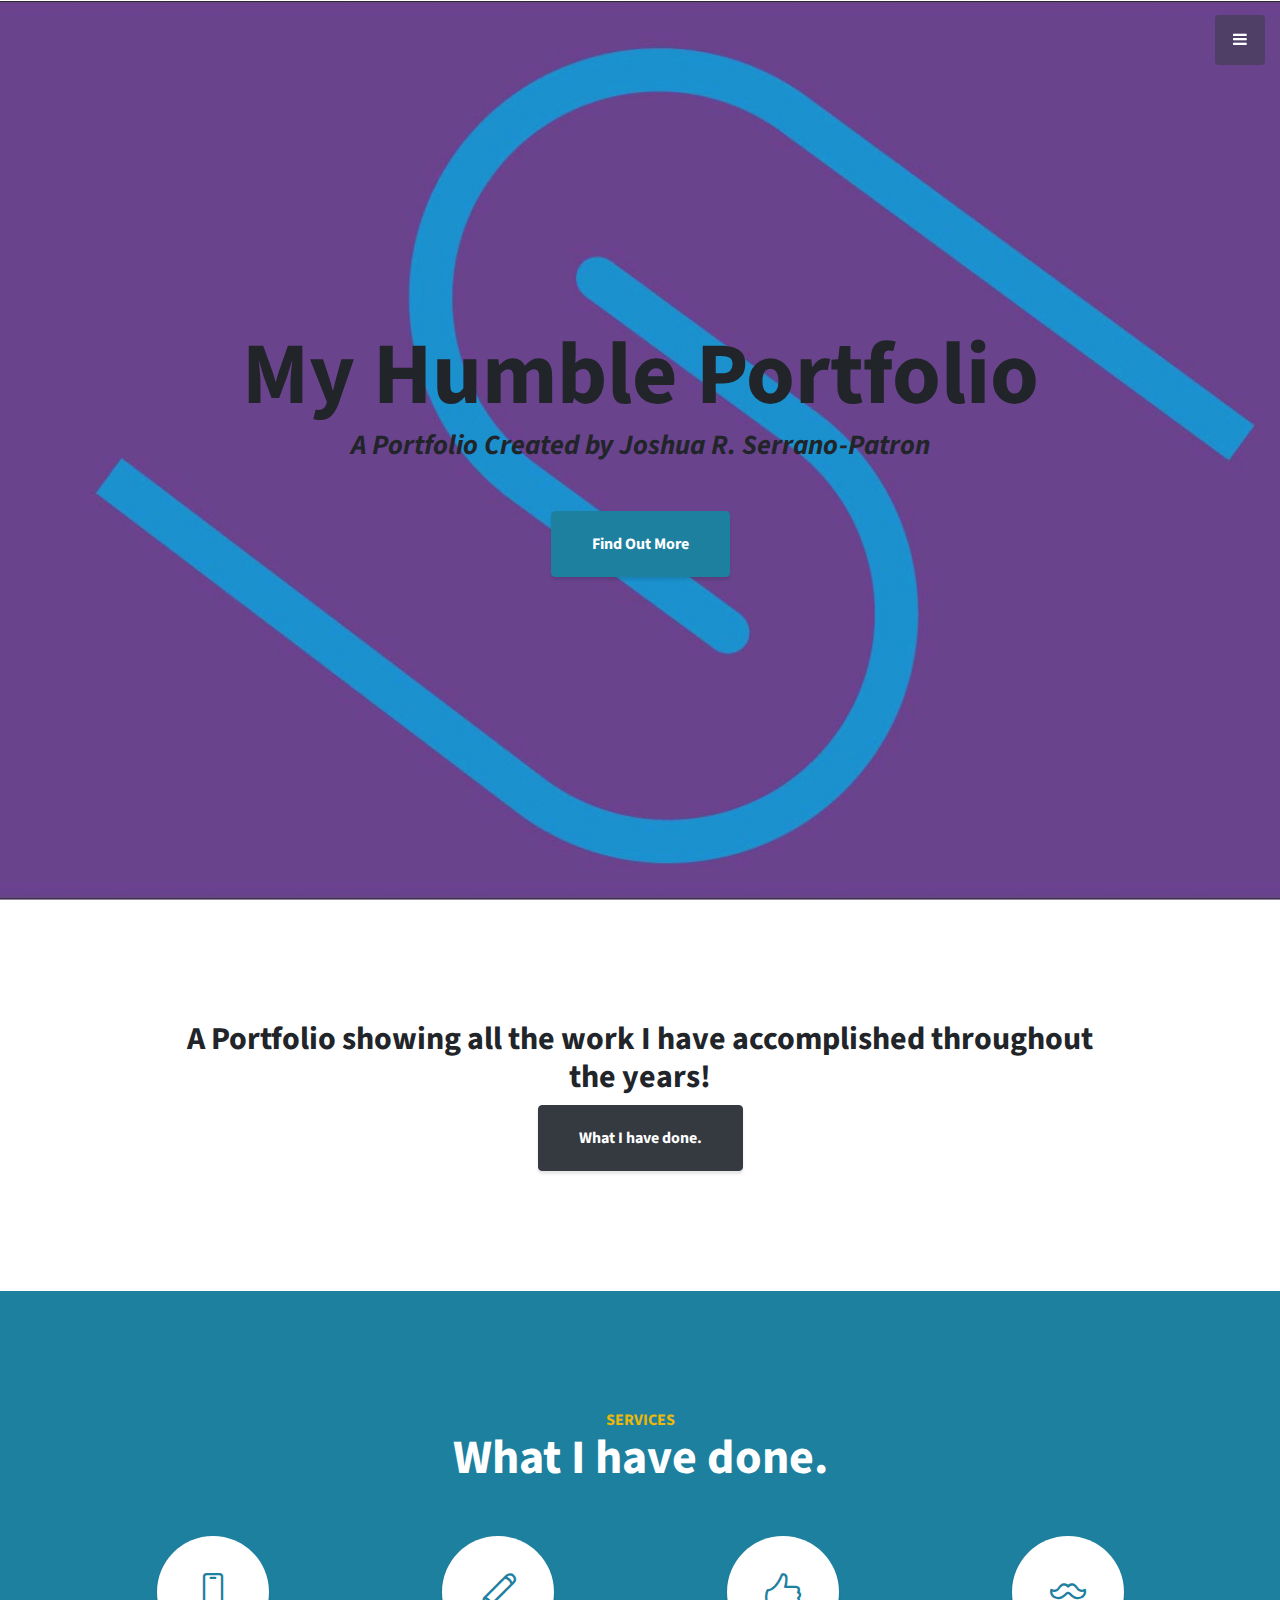
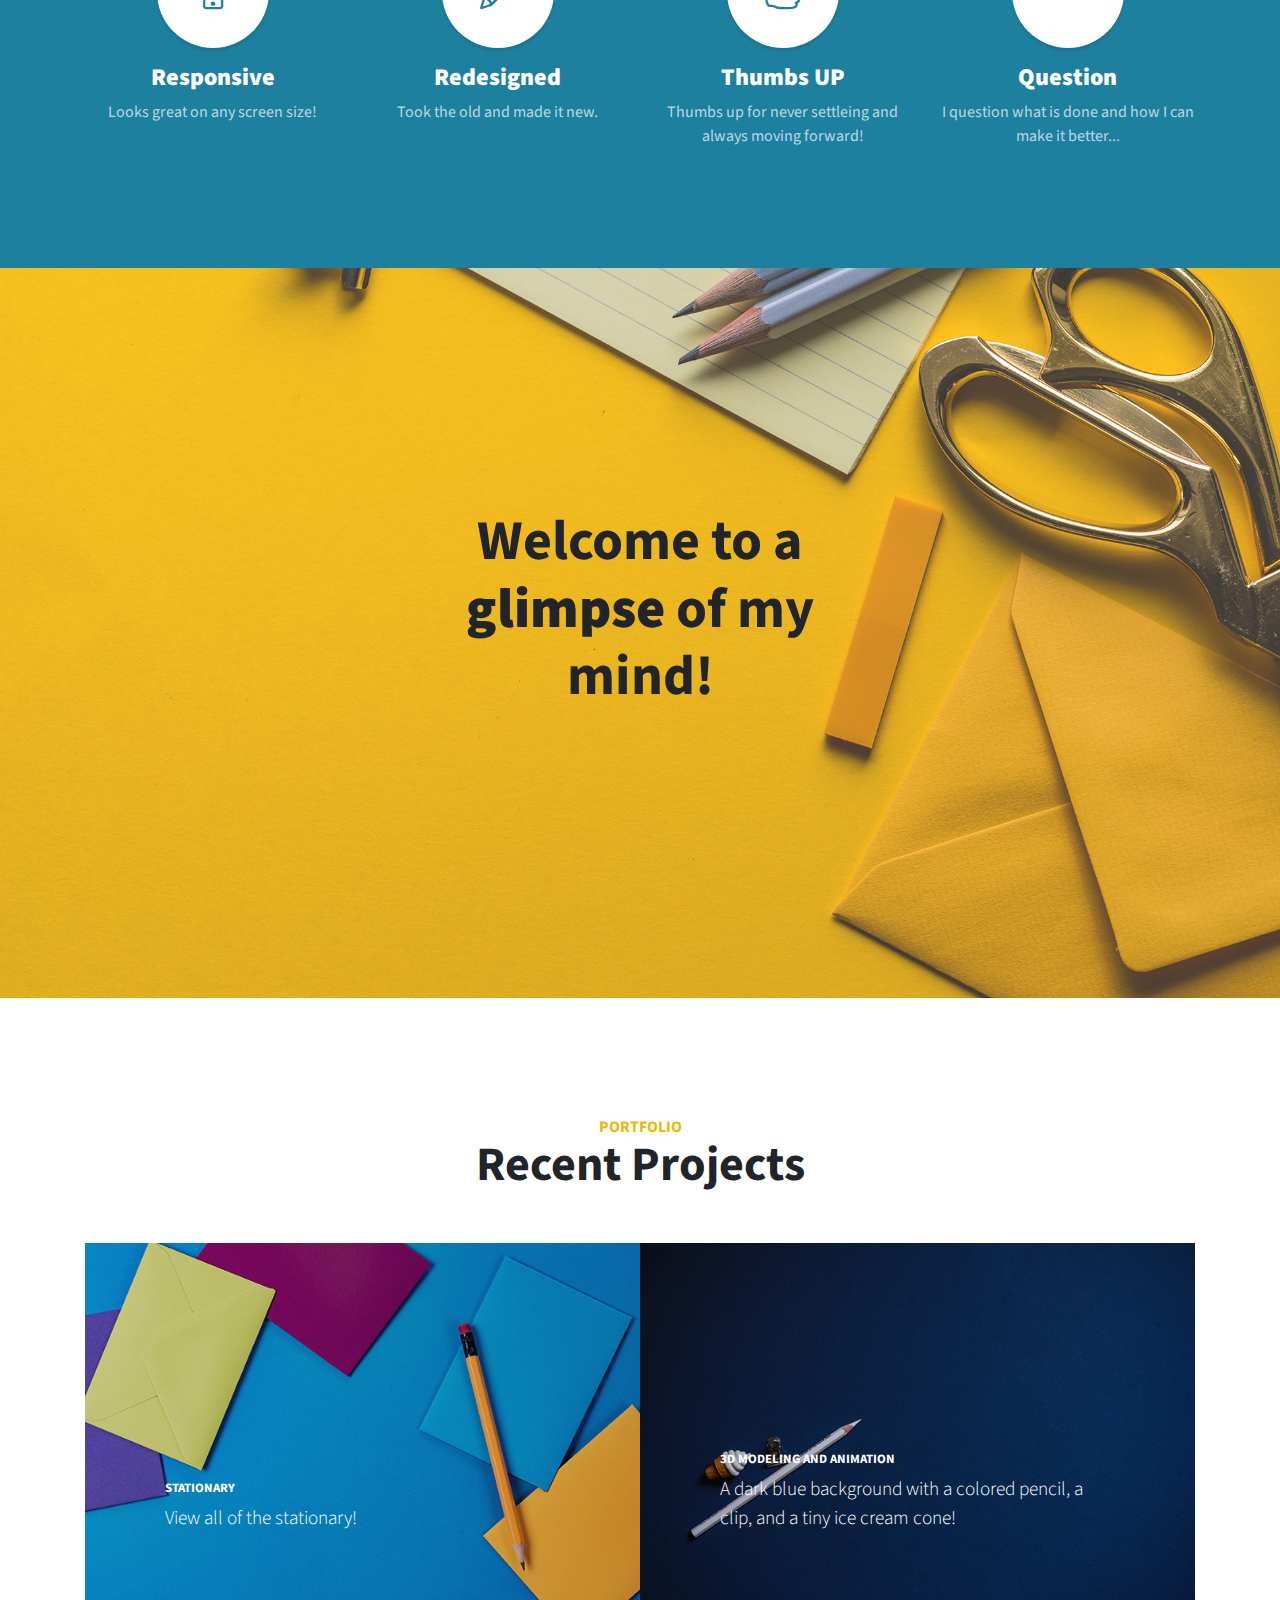
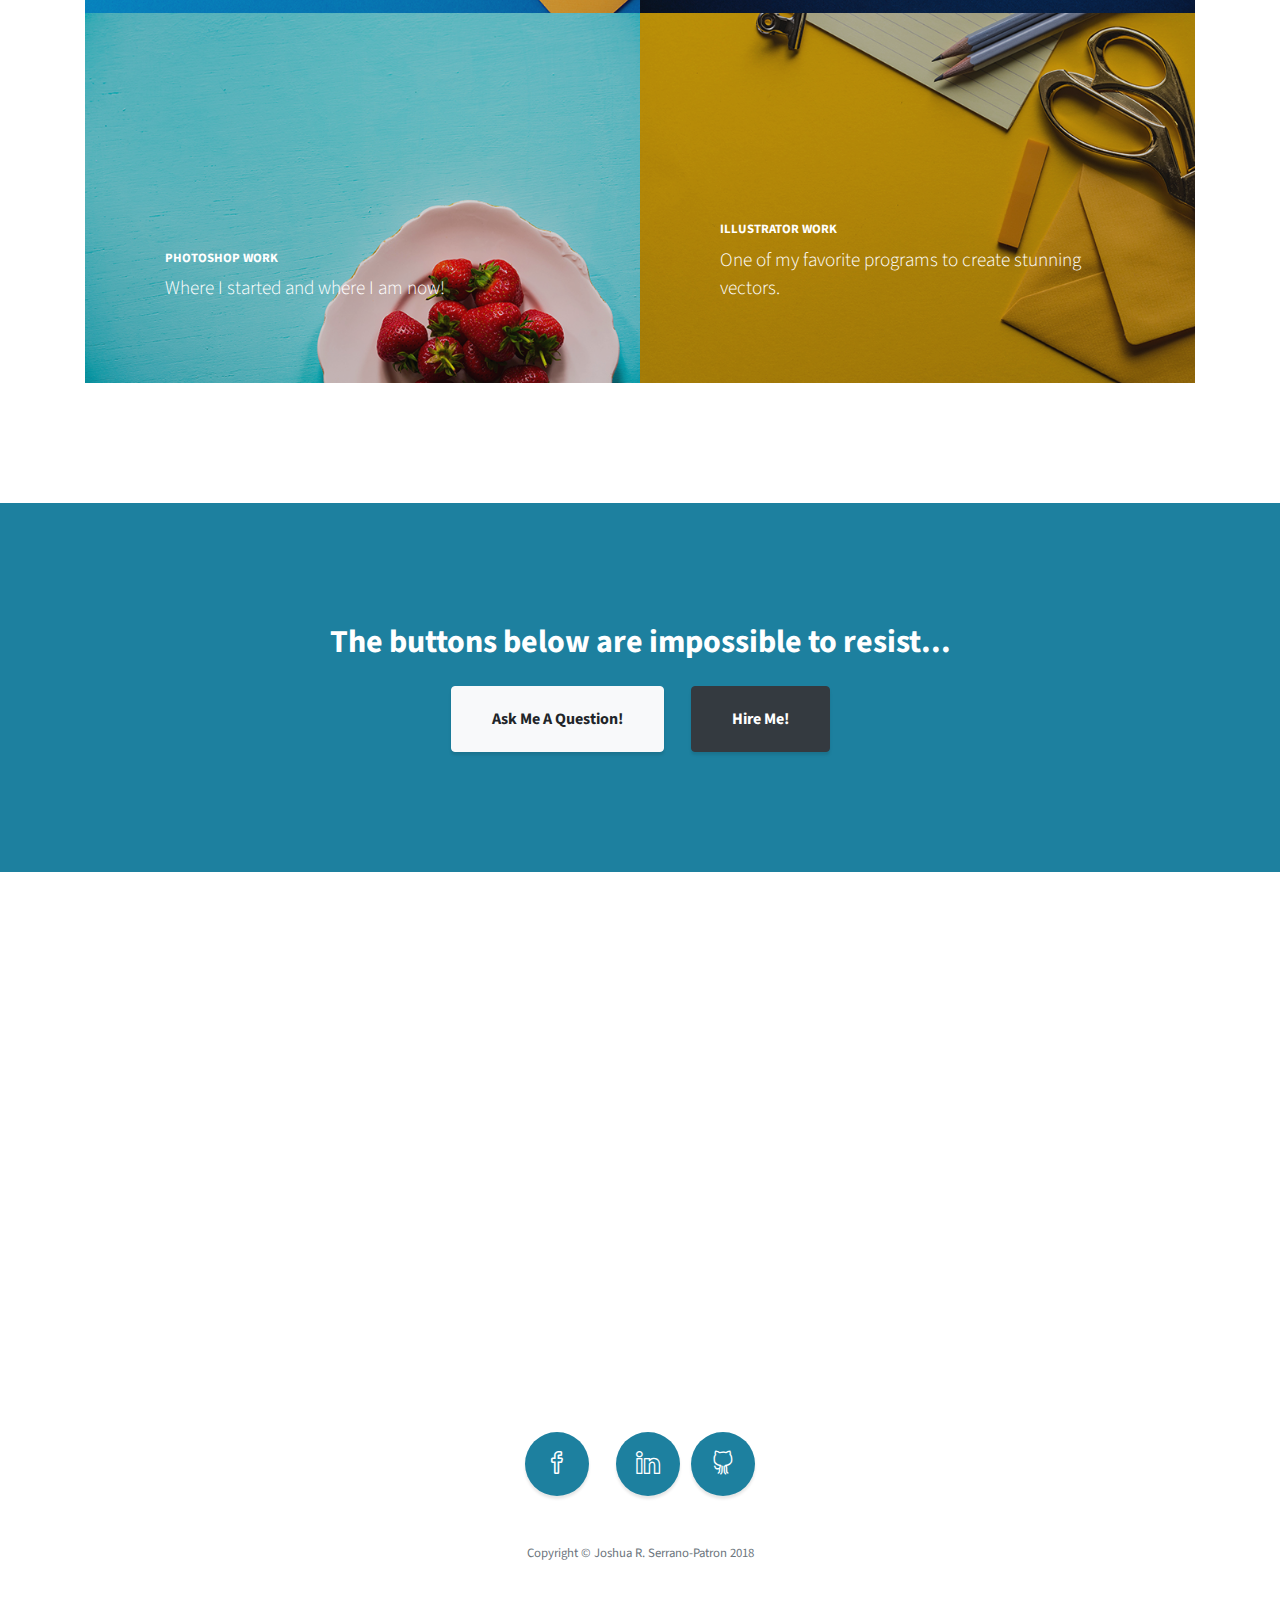
<file: index.html>
<!DOCTYPE html>
<html lang="en">

  <head>

    <meta charset="utf-8">
    <meta name="viewport" content="width=device-width, initial-scale=1, shrink-to-fit=no">
    <meta name="description" content="">
    <meta name="author" content="">

    <title>JRSP Portfolio</title>

    <!-- Bootstrap Core CSS -->
    <link href="vendor/bootstrap/css/bootstrap.min.css" rel="stylesheet">

    <!-- Custom Fonts -->
    <link href="vendor/font-awesome/css/font-awesome.min.css" rel="stylesheet" type="text/css">
    <link href="https://fonts.googleapis.com/css?family=Source+Sans+Pro:300,400,700,300italic,400italic,700italic" rel="stylesheet" type="text/css">
    <link href="vendor/simple-line-icons/css/simple-line-icons.css" rel="stylesheet">

    <!-- Custom CSS -->
    <link href="css/stylish-portfolio.min.css" rel="stylesheet">

  </head>

  <body id="page-top">
    <!-- Navigation -->
    <a class="menu-toggle rounded" href="#">
      <i class="fa fa-bars"></i>
    </a>
    <nav id="sidebar-wrapper">
      <ul class="sidebar-nav">
        <li class="sidebar-brand">
          <a class="js-scroll-trigger" href="#page-top">My Portfolio</a>
        </li>
        <li class="sidebar-nav-item">
          <a class="js-scroll-trigger" href="#page-top">Home</a>
        </li>
        <li class="sidebar-nav-item">
          <a class="js-scroll-trigger" href="#about">About</a>
        </li>
        <li class="sidebar-nav-item">
          <a class="js-scroll-trigger" href="#services">Services</a>
        </li>
        <li class="sidebar-nav-item">
          <a class="js-scroll-trigger" href="#portfolio">Portfolio</a>
        </li>
        <li class="sidebar-nav-item">
          <a class="js-scroll-trigger" href="#contact">Contact</a>
        </li>
      </ul>
    </nav>

    <!-- Header -->
    <header class="masthead d-flex">
      <div class="container text-center my-auto">
        <h1 id="heading">My Humble Portfolio</h1>
        <h3 class="mb-5">
          <em>A Portfolio Created by Joshua R. Serrano-Patron</em>
        </h3>
        <a class="btn btn-primary btn-xl js-scroll-trigger" href="#about">Find Out More</a>
      </div>
      <div class="overlay"></div>
    </header>

    <!-- About -->
    <section class="content-section -light" id="about">
      <div class="container text-center">
        <div class="row">
          <div class="col-lg-10 mx-auto">
            <h2>A Portfolio showing all the work I have accomplished throughout the years!</h2>
            <a class="btn btn-dark btn-xl js-scroll-trigger" href="#services">What I have done.</a>
          </div>
        </div>
      </div>
    </section>

    <!-- Services -->
    <section class="content-section bg-primary text-white text-center" id="services">
      <div class="container">
        <div class="content-section-heading">
          <h3 class="text-secondary mb-0">Services</h3>
          <h2 class="mb-5">What I have done.</h2>
        </div>
        <div class="row">
          <div class="col-lg-3 col-md-6 mb-5 mb-lg-0">
            <span class="service-icon rounded-circle mx-auto mb-3">
              <i class="icon-screen-smartphone"></i>
            </span>
            <h4>
              <strong>Responsive</strong>
            </h4>
            <p class="text-faded mb-0">Looks great on any screen size!</p>
          </div>
          <div class="col-lg-3 col-md-6 mb-5 mb-lg-0">
            <span class="service-icon rounded-circle mx-auto mb-3">
              <i class="icon-pencil"></i>
            </span>
            <h4>
              <strong>Redesigned</strong>
            </h4>
            <p class="text-faded mb-0">Took the old and made it new.</p>
          </div>
          <div class="col-lg-3 col-md-6 mb-5 mb-md-0">
            <span class="service-icon rounded-circle mx-auto mb-3">
              <i class="icon-like"></i>
            </span>
            <h4>
              <strong>Thumbs UP</strong>
            </h4>
            <p class="text-faded mb-0">Thumbs up for never settleing and always moving forward!</p>
          </div>
          <div class="col-lg-3 col-md-6">
            <span class="service-icon rounded-circle mx-auto mb-3">
              <i class="icon-mustache"></i>
            </span>
            <h4>
              <strong>Question</strong>
            </h4>
            <p class="text-faded mb-0">I question what is done and how I can make it better...</p>
          </div>
        </div>
      </div>
    </section>

    <!-- Callout -->
    <section class="callout">
      <div class="container text-center">
        <h2 class="mx-auto mb-5">Welcome to a <strong>glimpse </strong> of my mind!</h2>
      </div>
    </section>

    <!-- Portfolio -->
    <section class="content-section" id="portfolio">
      <div class="container">
        <div class="content-section-heading text-center">
          <h3 class="text-secondary mb-0">Portfolio</h3>
          <h2 class="mb-5">Recent Projects</h2>
        </div>
        <div class="row no-gutters">
          <div class="col-lg-6">
            <a class="portfolio-item" href="stationary.html">
              <span class="caption">
                <span class="caption-content">
                  <h2>Stationary</h2>
                  <p class="mb-0">View all of the stationary!</p>
                </span>
              </span>
              <img class="img-fluid" src="img/portfolio-1.jpg" alt="">
            </a>
          </div>
          <div class="col-lg-6">
            <a class="portfolio-item" href="3dmodeling.html">
              <span class="caption">
                <span class="caption-content">
                  <h2>3D Modeling and Animation</h2>
                  <p class="mb-0">A dark blue background with a colored pencil, a clip, and a tiny ice cream cone!</p>
                </span>
              </span>
              <img class="img-fluid" src="img/portfolio-2.jpg" alt="">
            </a>
          </div>
          <div class="col-lg-6">
            <a class="portfolio-item" href="photoshop.html">
              <span class="caption">
                <span class="caption-content">
                  <h2>Photoshop Work</h2>
                  <p class="mb-0"> Where I started and where I am now!</p>
                </span>
              </span>
              <img class="img-fluid" src="img/portfolio-3.jpg" alt="">
            </a>
          </div>
          <div class="col-lg-6">
            <a class="portfolio-item" href="illustrator.html">
              <span class="caption">
                <span class="caption-content">
                  <h2>Illustrator Work</h2>
                  <p class="mb-0">One of my favorite programs to create stunning vectors.</p>
                </span>
              </span>
              <img class="img-fluid" src="img/portfolio-4.jpg" alt="">
            </a>
          </div>
        </div>
      </div>
    </section>

    <!-- Call to Action -->
    <section class="content-section bg-primary text-white">
      <div class="container text-center">
        <h2 class="mb-4">The buttons below are impossible to resist...</h2>
        <a href="#" class="btn btn-xl btn-light mr-4">Ask Me A Question!</a>
        <a href="contactme.html" class="btn btn-xl btn-dark">Hire Me!</a>
      </div>
    </section>

    <!-- Map -->
    <section id="contact" class="map">
      <iframe width="100%" height="100%" frameborder="0" scrolling="no" marginheight="0" marginwidth="0" src="https://maps.google.com/maps?f=q&amp;source=s_q&amp;hl=en&amp;geocode=&amp;q=Twitter,+Inc.,+Market+Street,+San+Francisco,+CA&amp;aq=0&amp;oq=twitter&amp;sll=28.659344,-81.187888&amp;sspn=0.128789,0.264187&amp;ie=UTF8&amp;hq=Twitter,+Inc.,+Market+Street,+San+Francisco,+CA&amp;t=m&amp;z=15&amp;iwloc=A&amp;output=embed"></iframe>
      <br/>
      <small>
        <a href="https://maps.google.com/maps?f=q&amp;source=embed&amp;hl=en&amp;geocode=&amp;q=Twitter,+Inc.,+Market+Street,+San+Francisco,+CA&amp;aq=0&amp;oq=twitter&amp;sll=28.659344,-81.187888&amp;sspn=0.128789,0.264187&amp;ie=UTF8&amp;hq=Twitter,+Inc.,+Market+Street,+San+Francisco,+CA&amp;t=m&amp;z=15&amp;iwloc=A"></a>
      </small>
    </section>

    <!-- Footer -->
    <footer class="footer text-center">
      <div class="container">
        <ul class="list-inline mb-5">
          <li class="list-inline-item">
            <a class="social-link rounded-circle text-white mr-3" href="#">
              <i class="icon-social-facebook"></i>
            </a>
          </li>
          <li class="list-inline-item">
            <a class="social-link rounded-circle text-white" href="https://www.linkedin.com/in/joshua-serrano-patron/">
              <i class="icon-social-linkedin"></i>
            </a>
          </li>
          <li class="list-inline-item">
            <a class="social-link rounded-circle text-white" href="https://github.com/jrspxjosh">
              <i class="icon-social-github"></i>
            </a>
          </li>
        </ul>
        <p class="text-muted small mb-0">Copyright &copy; Joshua R. Serrano-Patron 2018</p>
      </div>
    </footer>

    <!-- Scroll to Top Button-->
    <a class="scroll-to-top rounded js-scroll-trigger" href="#page-top">
      <i class="fa fa-angle-up"></i>
    </a>

    <!-- Bootstrap core JavaScript -->
    <script src="vendor/jquery/jquery.min.js"></script>
    <script src="vendor/bootstrap/js/bootstrap.bundle.min.js"></script>

    <!-- Plugin JavaScript -->
    <script src="vendor/jquery-easing/jquery.easing.min.js"></script>

    <!-- Custom scripts for this template -->
    <script src="js/stylish-portfolio.min.js"></script>

  </body>

</html>
</file>
<file: vendor/simple-line-icons/css/simple-line-icons.css>
@font-face {
  font-family: 'simple-line-icons';
  src: url('../fonts/Simple-Line-Icons.eot?v=2.4.0');
  src: url('../fonts/Simple-Line-Icons.eot?v=2.4.0#iefix') format('embedded-opentype'), url('../fonts/Simple-Line-Icons.woff2?v=2.4.0') format('woff2'), url('../fonts/Simple-Line-Icons.ttf?v=2.4.0') format('truetype'), url('../fonts/Simple-Line-Icons.woff?v=2.4.0') format('woff'), url('../fonts/Simple-Line-Icons.svg?v=2.4.0#simple-line-icons') format('svg');
  font-weight: normal;
  font-style: normal;
}
/*
 Use the following CSS code if you want to have a class per icon.
 Instead of a list of all class selectors, you can use the generic [class*="icon-"] selector, but it's slower:
*/
.icon-user,
.icon-people,
.icon-user-female,
.icon-user-follow,
.icon-user-following,
.icon-user-unfollow,
.icon-login,
.icon-logout,
.icon-emotsmile,
.icon-phone,
.icon-call-end,
.icon-call-in,
.icon-call-out,
.icon-map,
.icon-location-pin,
.icon-direction,
.icon-directions,
.icon-compass,
.icon-layers,
.icon-menu,
.icon-list,
.icon-options-vertical,
.icon-options,
.icon-arrow-down,
.icon-arrow-left,
.icon-arrow-right,
.icon-arrow-up,
.icon-arrow-up-circle,
.icon-arrow-left-circle,
.icon-arrow-right-circle,
.icon-arrow-down-circle,
.icon-check,
.icon-clock,
.icon-plus,
.icon-minus,
.icon-close,
.icon-event,
.icon-exclamation,
.icon-organization,
.icon-trophy,
.icon-screen-smartphone,
.icon-screen-desktop,
.icon-plane,
.icon-notebook,
.icon-mustache,
.icon-mouse,
.icon-magnet,
.icon-energy,
.icon-disc,
.icon-cursor,
.icon-cursor-move,
.icon-crop,
.icon-chemistry,
.icon-speedometer,
.icon-shield,
.icon-screen-tablet,
.icon-magic-wand,
.icon-hourglass,
.icon-graduation,
.icon-ghost,
.icon-game-controller,
.icon-fire,
.icon-eyeglass,
.icon-envelope-open,
.icon-envelope-letter,
.icon-bell,
.icon-badge,
.icon-anchor,
.icon-wallet,
.icon-vector,
.icon-speech,
.icon-puzzle,
.icon-printer,
.icon-present,
.icon-playlist,
.icon-pin,
.icon-picture,
.icon-handbag,
.icon-globe-alt,
.icon-globe,
.icon-folder-alt,
.icon-folder,
.icon-film,
.icon-feed,
.icon-drop,
.icon-drawer,
.icon-docs,
.icon-doc,
.icon-diamond,
.icon-cup,
.icon-calculator,
.icon-bubbles,
.icon-briefcase,
.icon-book-open,
.icon-basket-loaded,
.icon-basket,
.icon-bag,
.icon-action-undo,
.icon-action-redo,
.icon-wrench,
.icon-umbrella,
.icon-trash,
.icon-tag,
.icon-support,
.icon-frame,
.icon-size-fullscreen,
.icon-size-actual,
.icon-shuffle,
.icon-share-alt,
.icon-share,
.icon-rocket,
.icon-question,
.icon-pie-chart,
.icon-pencil,
.icon-note,
.icon-loop,
.icon-home,
.icon-grid,
.icon-graph,
.icon-microphone,
.icon-music-tone-alt,
.icon-music-tone,
.icon-earphones-alt,
.icon-earphones,
.icon-equalizer,
.icon-like,
.icon-dislike,
.icon-control-start,
.icon-control-rewind,
.icon-control-play,
.icon-control-pause,
.icon-control-forward,
.icon-control-end,
.icon-volume-1,
.icon-volume-2,
.icon-volume-off,
.icon-calendar,
.icon-bulb,
.icon-chart,
.icon-ban,
.icon-bubble,
.icon-camrecorder,
.icon-camera,
.icon-cloud-download,
.icon-cloud-upload,
.icon-envelope,
.icon-eye,
.icon-flag,
.icon-heart,
.icon-info,
.icon-key,
.icon-link,
.icon-lock,
.icon-lock-open,
.icon-magnifier,
.icon-magnifier-add,
.icon-magnifier-remove,
.icon-paper-clip,
.icon-paper-plane,
.icon-power,
.icon-refresh,
.icon-reload,
.icon-settings,
.icon-star,
.icon-symbol-female,
.icon-symbol-male,
.icon-target,
.icon-credit-card,
.icon-paypal,
.icon-social-tumblr,
.icon-social-twitter,
.icon-social-facebook,
.icon-social-instagram,
.icon-social-linkedin,
.icon-social-pinterest,
.icon-social-github,
.icon-social-google,
.icon-social-reddit,
.icon-social-skype,
.icon-social-dribbble,
.icon-social-behance,
.icon-social-foursqare,
.icon-social-soundcloud,
.icon-social-spotify,
.icon-social-stumbleupon,
.icon-social-youtube,
.icon-social-dropbox,
.icon-social-vkontakte,
.icon-social-steam {
  font-family: 'simple-line-icons';
  speak: none;
  font-style: normal;
  font-weight: normal;
  font-variant: normal;
  text-transform: none;
  line-height: 1;
  /* Better Font Rendering =========== */
  -webkit-font-smoothing: antialiased;
  -moz-osx-font-smoothing: grayscale;
}
.icon-user:before {
  content: "\e005";
}
.icon-people:before {
  content: "\e001";
}
.icon-user-female:before {
  content: "\e000";
}
.icon-user-follow:before {
  content: "\e002";
}
.icon-user-following:before {
  content: "\e003";
}
.icon-user-unfollow:before {
  content: "\e004";
}
.icon-login:before {
  content: "\e066";
}
.icon-logout:before {
  content: "\e065";
}
.icon-emotsmile:before {
  content: "\e021";
}
.icon-phone:before {
  content: "\e600";
}
.icon-call-end:before {
  content: "\e048";
}
.icon-call-in:before {
  content: "\e047";
}
.icon-call-out:before {
  content: "\e046";
}
.icon-map:before {
  content: "\e033";
}
.icon-location-pin:before {
  content: "\e096";
}
.icon-direction:before {
  content: "\e042";
}
.icon-directions:before {
  content: "\e041";
}
.icon-compass:before {
  content: "\e045";
}
.icon-layers:before {
  content: "\e034";
}
.icon-menu:before {
  content: "\e601";
}
.icon-list:before {
  content: "\e067";
}
.icon-options-vertical:before {
  content: "\e602";
}
.icon-options:before {
  content: "\e603";
}
.icon-arrow-down:before {
  content: "\e604";
}
.icon-arrow-left:before {
  content: "\e605";
}
.icon-arrow-right:before {
  content: "\e606";
}
.icon-arrow-up:before {
  content: "\e607";
}
.icon-arrow-up-circle:before {
  content: "\e078";
}
.icon-arrow-left-circle:before {
  content: "\e07a";
}
.icon-arrow-right-circle:before {
  content: "\e079";
}
.icon-arrow-down-circle:before {
  content: "\e07b";
}
.icon-check:before {
  content: "\e080";
}
.icon-clock:before {
  content: "\e081";
}
.icon-plus:before {
  content: "\e095";
}
.icon-minus:before {
  content: "\e615";
}
.icon-close:before {
  content: "\e082";
}
.icon-event:before {
  content: "\e619";
}
.icon-exclamation:before {
  content: "\e617";
}
.icon-organization:before {
  content: "\e616";
}
.icon-trophy:before {
  content: "\e006";
}
.icon-screen-smartphone:before {
  content: "\e010";
}
.icon-screen-desktop:before {
  content: "\e011";
}
.icon-plane:before {
  content: "\e012";
}
.icon-notebook:before {
  content: "\e013";
}
.icon-mustache:before {
  content: "\e014";
}
.icon-mouse:before {
  content: "\e015";
}
.icon-magnet:before {
  content: "\e016";
}
.icon-energy:before {
  content: "\e020";
}
.icon-disc:before {
  content: "\e022";
}
.icon-cursor:before {
  content: "\e06e";
}
.icon-cursor-move:before {
  content: "\e023";
}
.icon-crop:before {
  content: "\e024";
}
.icon-chemistry:before {
  content: "\e026";
}
.icon-speedometer:before {
  content: "\e007";
}
.icon-shield:before {
  content: "\e00e";
}
.icon-screen-tablet:before {
  content: "\e00f";
}
.icon-magic-wand:before {
  content: "\e017";
}
.icon-hourglass:before {
  content: "\e018";
}
.icon-graduation:before {
  content: "\e019";
}
.icon-ghost:before {
  content: "\e01a";
}
.icon-game-controller:before {
  content: "\e01b";
}
.icon-fire:before {
  content: "\e01c";
}
.icon-eyeglass:before {
  content: "\e01d";
}
.icon-envelope-open:before {
  content: "\e01e";
}
.icon-envelope-letter:before {
  content: "\e01f";
}
.icon-bell:before {
  content: "\e027";
}
.icon-badge:before {
  content: "\e028";
}
.icon-anchor:before {
  content: "\e029";
}
.icon-wallet:before {
  content: "\e02a";
}
.icon-vector:before {
  content: "\e02b";
}
.icon-speech:before {
  content: "\e02c";
}
.icon-puzzle:before {
  content: "\e02d";
}
.icon-printer:before {
  content: "\e02e";
}
.icon-present:before {
  content: "\e02f";
}
.icon-playlist:before {
  content: "\e030";
}
.icon-pin:before {
  content: "\e031";
}
.icon-picture:before {
  content: "\e032";
}
.icon-handbag:before {
  content: "\e035";
}
.icon-globe-alt:before {
  content: "\e036";
}
.icon-globe:before {
  content: "\e037";
}
.icon-folder-alt:before {
  content: "\e039";
}
.icon-folder:before {
  content: "\e089";
}
.icon-film:before {
  content: "\e03a";
}
.icon-feed:before {
  content: "\e03b";
}
.icon-drop:before {
  content: "\e03e";
}
.icon-drawer:before {
  content: "\e03f";
}
.icon-docs:before {
  content: "\e040";
}
.icon-doc:before {
  content: "\e085";
}
.icon-diamond:before {
  content: "\e043";
}
.icon-cup:before {
  content: "\e044";
}
.icon-calculator:before {
  content: "\e049";
}
.icon-bubbles:before {
  content: "\e04a";
}
.icon-briefcase:before {
  content: "\e04b";
}
.icon-book-open:before {
  content: "\e04c";
}
.icon-basket-loaded:before {
  content: "\e04d";
}
.icon-basket:before {
  content: "\e04e";
}
.icon-bag:before {
  content: "\e04f";
}
.icon-action-undo:before {
  content: "\e050";
}
.icon-action-redo:before {
  content: "\e051";
}
.icon-wrench:before {
  content: "\e052";
}
.icon-umbrella:before {
  content: "\e053";
}
.icon-trash:before {
  content: "\e054";
}
.icon-tag:before {
  content: "\e055";
}
.icon-support:before {
  content: "\e056";
}
.icon-frame:before {
  content: "\e038";
}
.icon-size-fullscreen:before {
  content: "\e057";
}
.icon-size-actual:before {
  content: "\e058";
}
.icon-shuffle:before {
  content: "\e059";
}
.icon-share-alt:before {
  content: "\e05a";
}
.icon-share:before {
  content: "\e05b";
}
.icon-rocket:before {
  content: "\e05c";
}
.icon-question:before {
  content: "\e05d";
}
.icon-pie-chart:before {
  content: "\e05e";
}
.icon-pencil:before {
  content: "\e05f";
}
.icon-note:before {
  content: "\e060";
}
.icon-loop:before {
  content: "\e064";
}
.icon-home:before {
  content: "\e069";
}
.icon-grid:before {
  content: "\e06a";
}
.icon-graph:before {
  content: "\e06b";
}
.icon-microphone:before {
  content: "\e063";
}
.icon-music-tone-alt:before {
  content: "\e061";
}
.icon-music-tone:before {
  content: "\e062";
}
.icon-earphones-alt:before {
  content: "\e03c";
}
.icon-earphones:before {
  content: "\e03d";
}
.icon-equalizer:before {
  content: "\e06c";
}
.icon-like:before {
  content: "\e068";
}
.icon-dislike:before {
  content: "\e06d";
}
.icon-control-start:before {
  content: "\e06f";
}
.icon-control-rewind:before {
  content: "\e070";
}
.icon-control-play:before {
  content: "\e071";
}
.icon-control-pause:before {
  content: "\e072";
}
.icon-control-forward:before {
  content: "\e073";
}
.icon-control-end:before {
  content: "\e074";
}
.icon-volume-1:before {
  content: "\e09f";
}
.icon-volume-2:before {
  content: "\e0a0";
}
.icon-volume-off:before {
  content: "\e0a1";
}
.icon-calendar:before {
  content: "\e075";
}
.icon-bulb:before {
  content: "\e076";
}
.icon-chart:before {
  content: "\e077";
}
.icon-ban:before {
  content: "\e07c";
}
.icon-bubble:before {
  content: "\e07d";
}
.icon-camrecorder:before {
  content: "\e07e";
}
.icon-camera:before {
  content: "\e07f";
}
.icon-cloud-download:before {
  content: "\e083";
}
.icon-cloud-upload:before {
  content: "\e084";
}
.icon-envelope:before {
  content: "\e086";
}
.icon-eye:before {
  content: "\e087";
}
.icon-flag:before {
  content: "\e088";
}
.icon-heart:before {
  content: "\e08a";
}
.icon-info:before {
  content: "\e08b";
}
.icon-key:before {
  content: "\e08c";
}
.icon-link:before {
  content: "\e08d";
}
.icon-lock:before {
  content: "\e08e";
}
.icon-lock-open:before {
  content: "\e08f";
}
.icon-magnifier:before {
  content: "\e090";
}
.icon-magnifier-add:before {
  content: "\e091";
}
.icon-magnifier-remove:before {
  content: "\e092";
}
.icon-paper-clip:before {
  content: "\e093";
}
.icon-paper-plane:before {
  content: "\e094";
}
.icon-power:before {
  content: "\e097";
}
.icon-refresh:before {
  content: "\e098";
}
.icon-reload:before {
  content: "\e099";
}
.icon-settings:before {
  content: "\e09a";
}
.icon-star:before {
  content: "\e09b";
}
.icon-symbol-female:before {
  content: "\e09c";
}
.icon-symbol-male:before {
  content: "\e09d";
}
.icon-target:before {
  content: "\e09e";
}
.icon-credit-card:before {
  content: "\e025";
}
.icon-paypal:before {
  content: "\e608";
}
.icon-social-tumblr:before {
  content: "\e00a";
}
.icon-social-twitter:before {
  content: "\e009";
}
.icon-social-facebook:before {
  content: "\e00b";
}
.icon-social-instagram:before {
  content: "\e609";
}
.icon-social-linkedin:before {
  content: "\e60a";
}
.icon-social-pinterest:before {
  content: "\e60b";
}
.icon-social-github:before {
  content: "\e60c";
}
.icon-social-google:before {
  content: "\e60d";
}
.icon-social-reddit:before {
  content: "\e60e";
}
.icon-social-skype:before {
  content: "\e60f";
}
.icon-social-dribbble:before {
  content: "\e00d";
}
.icon-social-behance:before {
  content: "\e610";
}
.icon-social-foursqare:before {
  content: "\e611";
}
.icon-social-soundcloud:before {
  content: "\e612";
}
.icon-social-spotify:before {
  content: "\e613";
}
.icon-social-stumbleupon:before {
  content: "\e614";
}
.icon-social-youtube:before {
  content: "\e008";
}
.icon-social-dropbox:before {
  content: "\e00c";
}
.icon-social-vkontakte:before {
  content: "\e618";
}
.icon-social-steam:before {
  content: "\e620";
}
</file>
<file: css/stylish-portfolio.min.css>
body,html{width:100%;height:100%}body{font-family:'Source Sans Pro'}.btn-xl{padding:1.25rem 2.5rem}.content-section{padding-top:7.5rem;padding-bottom:7.5rem}.content-section-heading h2{font-size:3rem}.content-section-heading h3{font-size:1rem;text-transform:uppercase}h1,h2,h3,h4,h5,h6{font-weight:700}.text-faded{color:rgba(255,255,255,.7)}.map{height:30rem}@media (max-width:992px){.map{height:75%}}.map iframe{pointer-events:none}.scroll-to-top{position:fixed;right:15px;bottom:15px;display:none;width:50px;height:50px;text-align:center;color:#fff;background:rgba(52,58,64,.5);line-height:45px}.scroll-to-top:focus,.scroll-to-top:hover{color:#fff}.scroll-to-top:hover{background:#343a40}.scroll-to-top i{font-weight:800}.masthead{min-height:30rem;position:relative;display:table;width:100%;height:auto;padding-top:8rem;padding-bottom:8rem;background:linear-gradient(90deg,rgba(255,255,255,.1) 0,rgba(255,255,255,.1) 100%),url(../img/bg-masthead.jpg);background-position:center center;background-repeat:no-repeat;background-size:cover}.masthead h1{font-size:4rem;margin:0;padding:0}@media (min-width:992px){.masthead{height:100vh}.masthead h1{font-size:5.5rem}}#sidebar-wrapper{position:fixed;z-index:2;right:0;width:250px;height:100%;-webkit-transition:all .4s ease 0s;-moz-transition:all .4s ease 0s;-ms-transition:all .4s ease 0s;-o-transition:all .4s ease 0s;transition:all .4s ease 0s;transform:translateX(250px);background:#1d809f;border-left:1px solid rgba(255,255,255,.1)}.sidebar-nav{position:absolute;top:0;width:250px;margin:0;padding:0;list-style:none}.sidebar-nav li.sidebar-nav-item a{display:block;text-decoration:none;color:#fff;padding:15px}.sidebar-nav li a:hover{text-decoration:none;color:#fff;background:rgba(255,255,255,.2)}.sidebar-nav li a:active,.sidebar-nav li a:focus{text-decoration:none}.sidebar-nav>.sidebar-brand{font-size:1.2rem;background:rgba(52,58,64,.1);height:80px;line-height:50px;padding-top:15px;padding-bottom:15px;padding-left:15px}.sidebar-nav>.sidebar-brand a{color:#fff}.sidebar-nav>.sidebar-brand a:hover{color:#fff;background:0 0}#sidebar-wrapper.active{right:250px;width:250px;-webkit-transition:all .4s ease 0s;-moz-transition:all .4s ease 0s;-ms-transition:all .4s ease 0s;-o-transition:all .4s ease 0s;transition:all .4s ease 0s}.menu-toggle{position:fixed;right:15px;top:15px;width:50px;height:50px;text-align:center;color:#fff;background:rgba(52,58,64,.5);line-height:50px;z-index:999}.menu-toggle:focus,.menu-toggle:hover{color:#fff}.menu-toggle:hover{background:#343a40}.service-icon{background-color:#fff;color:#1d809f;height:7rem;width:7rem;display:block;line-height:7.5rem;font-size:2.25rem;box-shadow:0 3px 3px 0 rgba(0,0,0,.1)}.callout{padding:15rem 0;background:linear-gradient(90deg,rgba(255,255,255,.1) 0,rgba(255,255,255,.1) 100%),url(../img/bg-callout.jpg);background-position:center center;background-repeat:no-repeat;background-size:cover}.callout h2{font-size:3.5rem;font-weight:700;display:block;max-width:30rem}.portfolio-item{display:block;position:relative;overflow:hidden;max-width:530px;margin:auto auto 1rem}.portfolio-item .caption{display:flex;height:100%;width:100%;background-color:rgba(33,37,41,.2);position:absolute;top:0;bottom:0;z-index:1}.portfolio-item .caption .caption-content{color:#fff;margin:auto 2rem 2rem}.portfolio-item .caption .caption-content h2{font-size:.8rem;text-transform:uppercase}.portfolio-item .caption .caption-content p{font-weight:300;font-size:1.2rem}@media (min-width:992px){.portfolio-item{max-width:none;margin:0}.portfolio-item .caption{-webkit-transition:-webkit-clip-path .25s ease-out,background-color .7s;-webkit-clip-path:inset(0);clip-path:inset(0)}.portfolio-item .caption .caption-content{transition:opacity .25s;margin-left:5rem;margin-right:5rem;margin-bottom:5rem}.portfolio-item img{-webkit-transition:-webkit-clip-path .25s ease-out;-webkit-clip-path:inset(-1px);clip-path:inset(-1px)}.portfolio-item:hover img{-webkit-clip-path:inset(2rem);clip-path:inset(2rem)}.portfolio-item:hover .caption{background-color:rgba(29,128,159,.9);-webkit-clip-path:inset(2rem);clip-path:inset(2rem)}}footer.footer{padding-top:5rem;padding-bottom:5rem}footer.footer .social-link{display:block;height:4rem;width:4rem;line-height:4.3rem;font-size:1.5rem;background-color:#1d809f;transition:background-color .15s ease-in-out;box-shadow:0 3px 3px 0 rgba(0,0,0,.1)}footer.footer .social-link:hover{background-color:#155d74;text-decoration:none}a{color:#1d809f}a:active,a:focus,a:hover{color:#155d74}.btn-primary{background-color:#1d809f!important;border-color:#1d809f!important;color:#fff!important}.btn-primary:active,.btn-primary:focus,.btn-primary:hover{background-color:#155d74!important;border-color:#155d74!important}.btn-secondary{background-color:#ecb807!important;border-color:#ecb807!important;color:#fff!important}.btn-secondary:active,.btn-secondary:focus,.btn-secondary:hover{background-color:#ba9106!important;border-color:#ba9106!important}.btn-dark{color:#fff!important}.btn{box-shadow:0 3px 3px 0 rgba(0,0,0,.1);font-weight:700}.bg-primary{background-color:#1d809f!important}.text-primary{color:#1d809f!important}.text-secondary{color:#ecb807!important}
</file>
